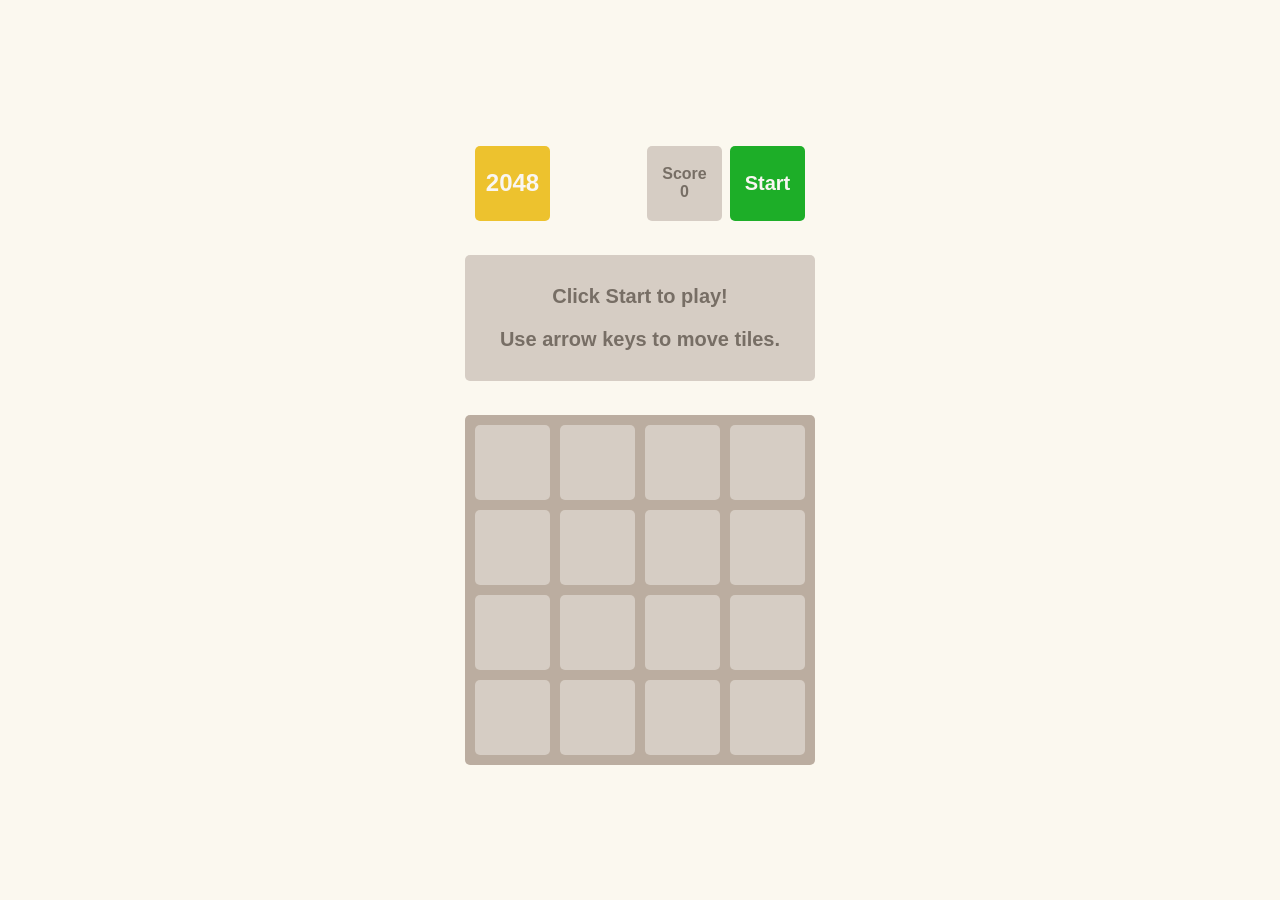
<file: index.html>
<!doctype html><html lang="en"><head><meta charset="utf-8"><meta name="viewport" content="width=device-width, initial-scale=1.0"><title>2048 Game</title><link rel="stylesheet" href="index.0cc37a67.css"></head><body> <div class="container"> <div class="game-header"> <h1>2048</h1> <div class="scores"> <div class="info"> <div>Score</div> <div class="game-score">0</div> </div> <div class="controls"> <button class="button start">Start</button> </div> </div> </div> <div class="game-container"> <div class="message-container"> <div class="message message-start"> <p>Click Start to play!</p> <p>Use arrow keys to move tiles.</p> </div> <div class="hidden message message-win"> <p>You Win! 🎉</p> <p>Click Restart to play again.</p> </div> <div class="hidden message message-lose"> <p>Game Over! 😢</p> <p>Click Restart to try again.</p> </div> </div> <table class="game-field"> <tbody> <tr> <td class="field-cell field-cell--0"></td> <td class="field-cell field-cell--0"></td> <td class="field-cell field-cell--0"></td> <td class="field-cell field-cell--0"></td> </tr> <tr> <td class="field-cell field-cell--0"></td> <td class="field-cell field-cell--0"></td> <td class="field-cell field-cell--0"></td> <td class="field-cell field-cell--0"></td> </tr> <tr> <td class="field-cell field-cell--0"></td> <td class="field-cell field-cell--0"></td> <td class="field-cell field-cell--0"></td> <td class="field-cell field-cell--0"></td> </tr> <tr> <td class="field-cell field-cell--0"></td> <td class="field-cell field-cell--0"></td> <td class="field-cell field-cell--0"></td> <td class="field-cell field-cell--0"></td> </tr> </tbody> </table> </div> </div> <script type="module" src="index.d6dc4a34.js"></script><script src="index.d3896692.js" nomodule defer></script> </body></html>
</file>
<file: index.0cc37a67.css>
body{background:#fbf8ef;-ms-flex-pack:center;justify-content:center;-ms-flex-align:center;align-items:center;min-height:100vh;margin:0;font-family:sans-serif;font-size:24px;font-weight:900;display:-ms-flexbox;display:flex}.field-cell{color:#776e65;box-sizing:border-box;text-align:center;vertical-align:center;-webkit-user-select:none;-ms-user-select:none;user-select:none;background:#d6cdc4;border-radius:5px;width:75px;height:75px;transition:all .2s;animation:.2s appear}.field-cell--2{background:#eee4da}.field-cell--4{background:#ede0c8}.field-cell--8{color:#f9f6f2;background:#f2b179}.field-cell--16{color:#f9f6f2;background:#f59563}.field-cell--32{color:#f9f6f2;background:#f67c5f}.field-cell--64{color:#f9f6f2;background:#f65e3b}.field-cell--128{color:#f9f6f2;background:#edcf72}.field-cell--256{color:#f9f6f2;background:#edcc61}.field-cell--512{color:#f9f6f2;background:#edc850}.field-cell--1024{color:#f9f6f2;background:#edc53f}.field-cell--2048{color:#f9f6f2;background:#edc22e}.game-field{border-spacing:10px;background:#bbada0;border-radius:5px}.game-header{box-sizing:border-box;-ms-flex-pack:justify;justify-content:space-between;width:100%;margin-bottom:24px;padding:10px;display:-ms-flexbox;display:flex}h1{color:#f9f6f2;box-sizing:border-box;background:#edc22e;border-radius:5px;-ms-flex-pack:center;justify-content:center;-ms-flex-align:center;align-items:center;width:75px;height:75px;margin:0;font-size:24px;display:-ms-flexbox;display:flex}.info{color:#776e65;box-sizing:border-box;background:#d6cdc4;border-radius:5px;-ms-flex-direction:column;flex-direction:column;-ms-flex-pack:center;justify-content:center;-ms-flex-align:center;align-items:center;width:75px;height:75px;margin:0 8px 0 0;font-size:16px;display:-ms-flexbox;display:flex}.scores,.controls{display:-ms-flexbox;display:flex}.button{cursor:pointer;color:#f9f6f2;border:none;border-radius:5px;width:75px;height:75px;font-family:sans-serif;font-size:16px;font-weight:700;transition:background .25s}.start{background:#1dae28;font-size:20px}.start:hover{background:#179921}.restart{background:#f1b2b2}.restart:hover{background:#f87474}.message{box-sizing:border-box;color:#776e65;text-align:center;background:#d6cdc4;border-radius:5px;width:100%;margin-bottom:10px;padding:10px;font-size:20px}.hidden{display:none}.container{-ms-flex-direction:column;flex-direction:column;-ms-flex-align:center;align-items:center;width:350px;display:-ms-flexbox;display:flex}.message-win{color:#f9f6f2;background:#edc22e}.message-container{width:100%;height:150px;margin-bottom:10px}@keyframes appear{0%{opacity:0;transform:scale(0)}to{opacity:1;transform:scale(1)}}@keyframes pop{0%{transform:scale(1)}50%{transform:scale(1.2)}to{transform:scale(1)}}.field-cell[class*=--]:not(.field-cell--0){animation:.2s pop}
/*# sourceMappingURL=index.0cc37a67.css.map */
</file>
<file: src/styles/style.css>
body {
  margin: 0;
  display: flex;
  align-items: center;
  justify-content: center;
  min-height: 100vh;
  background: #fbf8ef;
  font-family: sans-serif;
  font-size: 24px;
  font-weight: 900;
}

.field-cell {
  background: #d6cdc4;
  width: 75px;
  height: 75px;
  border-radius: 5px;
  color: #776e65;
  box-sizing: border-box;
  text-align: center;
  vertical-align: center;
  -webkit-user-select: none;
  -moz-user-select: none;
  user-select: none;
  transition: all 0.2s ease;
  animation: appear 0.2s;
}

.field-cell--2 {
  background: #eee4da;
}

.field-cell--4 {
  background: #ede0c8;
}

.field-cell--8 {
  background: #f2b179;
  color: #f9f6f2;
}

.field-cell--16 {
  background: #f59563;
  color: #f9f6f2;
}

.field-cell--32 {
  background: #f67c5f;
  color: #f9f6f2;
}

.field-cell--64 {
  background: #f65e3b;
  color: #f9f6f2;
}

.field-cell--128 {
  background: #edcf72;
  color: #f9f6f2;
}

.field-cell--256 {
  background: #edcc61;
  color: #f9f6f2;
}

.field-cell--512 {
  background: #edc850;
  color: #f9f6f2;
}

.field-cell--1024 {
  background: #edc53f;
  color: #f9f6f2;
}

.field-cell--2048 {
  background: #edc22e;
  color: #f9f6f2;
}

.game-field {
  background: #bbada0;
  border-spacing: 10px;
  border-radius: 5px;
}

.game-header {
  display: flex;
  width: 100%;
  justify-content: space-between;
  margin-bottom: 24px;
  padding: 10px;
  box-sizing: border-box;
}

h1 {
  background: #edc22e;
  color: #f9f6f2;
  width: 75px;
  height: 75px;
  font-size: 24px;
  border-radius: 5px;
  display: flex;
  align-items: center;
  justify-content: center;
  box-sizing: border-box;
  margin: 0;
}

.info {
  display: flex;
  flex-direction: column;
  align-items: center;
  justify-content: center;
  background: #d6cdc4;
  width: 75px;
  height: 75px;
  border-radius: 5px;
  color: #776e65;
  box-sizing: border-box;
  font-size: 16px;
  margin: 0 8px 0 0;
}

.scores {
  display: flex;
}

.controls {
  display: flex;
}

.button {
  border: none;
  border-radius: 5px;
  cursor: pointer;
  color: #f9f6f2;
  font-family: sans-serif;
  font-weight: 700;
  font-size: 16px;
  width: 75px;
  height: 75px;
  transition: 0.25s ease background;
}

.start {
  background: #1dae28;
  font-size: 20px;
}

.start:hover {
  background: #179921;
}

.restart {
  background: #f1b2b2;
}

.restart:hover {
  background: #f87474;
}

.message {
  box-sizing: border-box;
  width: 100%;
  background: #d6cdc4;
  color: #776e65;
  padding: 10px;
  text-align: center;
  border-radius: 5px;
  font-size: 20px;
  margin-bottom: 10px;
}

.hidden {
  display: none;
}

.container {
  display: flex;
  flex-direction: column;
  align-items: center;
  width: 350px;
}

.message-win {
  background: #edc22e;
  color: #f9f6f2;
}

.message-container {
  width: 100%;
  height: 150px;
  margin-bottom: 10px;
}

/* Анимация для появления и изменения ячеек */
@keyframes appear {
  0% {
    opacity: 0;
    transform: scale(0);
  }
  100% {
    opacity: 1;
    transform: scale(1);
  }
}

@keyframes pop {
  0% {
    transform: scale(1);
  }
  50% {
    transform: scale(1.2);
  }
  100% {
    transform: scale(1);
  }
}

.field-cell[class*='--']:not(.field-cell--0) {
  animation: pop 0.2s;
}
</file>
